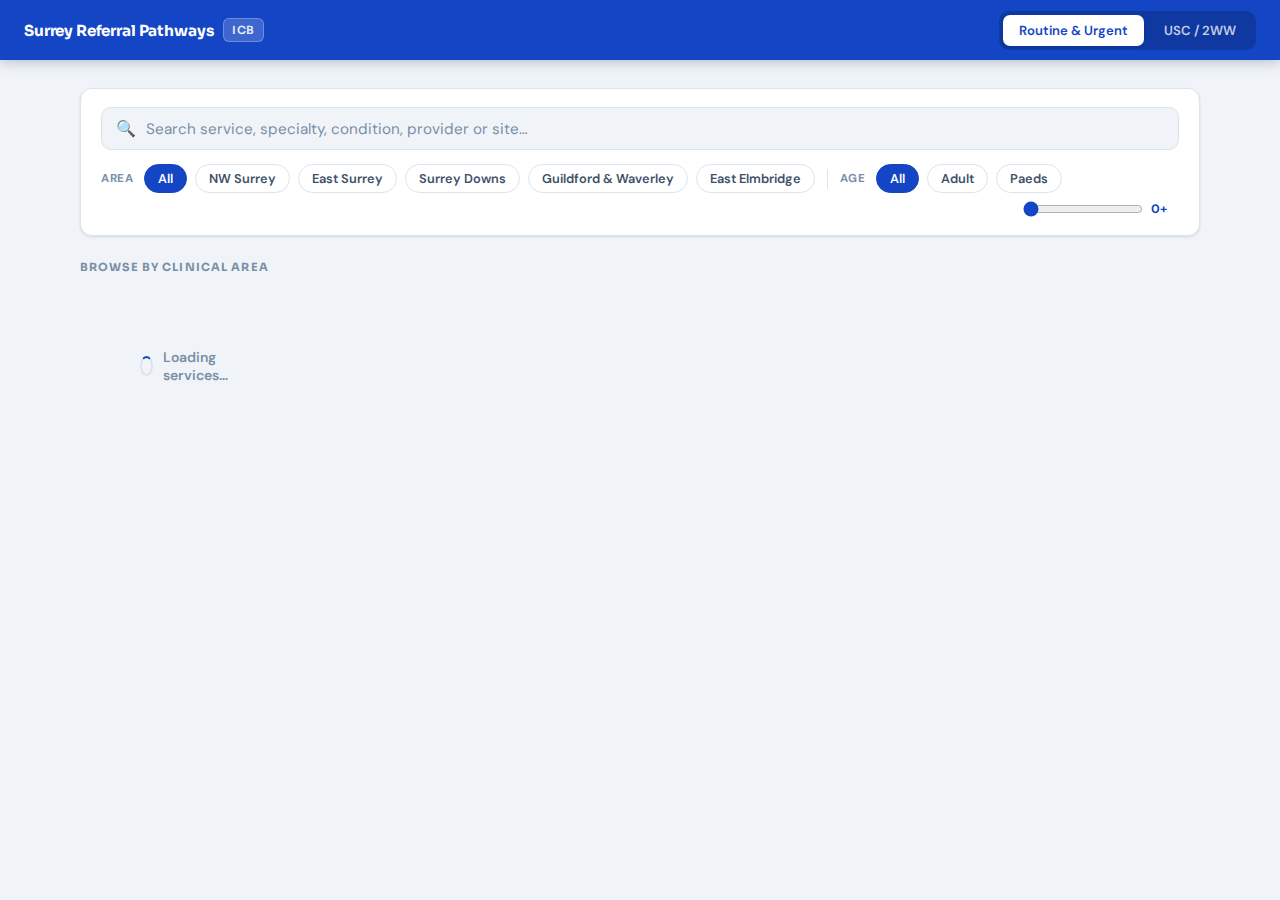
<file: index.html>
<!DOCTYPE html>
<html lang='en'>
<head>
  <meta charset='utf-8'/>
  <meta name='viewport' content='width=device-width, initial-scale=1'/>
  <title>Surrey Referral Pathways</title>
  <link rel="preconnect" href="https://fonts.googleapis.com">
  <link rel="preconnect" href="https://fonts.gstatic.com" crossorigin>
  <link href="https://fonts.googleapis.com/css2?family=Sora:wght@400;500;600;700;800&family=DM+Sans:wght@400;500;600&display=swap" rel="stylesheet">
  <style>
  :root {
    --bg: #F0F4F9;
    --surface: #FFFFFF;
    --surface-2: #F7F9FC;
    --border: #DDE3EE;
    --border-light: #EEF1F7;
    --ink: #0F1E35;
    --ink-2: #3D5068;
    --ink-3: #7A8FA6;
    --blue: #1345C5;
    --blue-dark: #0D35A0;
    --blue-light: #EBF0FD;
    --blue-mid: #C0CEFA;
    --green: #047857;
    --green-light: #ECFDF5;
    --amber: #B45309;
    --red: #BE123C;
    --red-light: #FFF1F4;
    --shadow-sm: 0 1px 3px rgba(15,30,53,.07), 0 1px 2px rgba(15,30,53,.05);
    --shadow: 0 4px 16px rgba(15,30,53,.09), 0 1px 4px rgba(15,30,53,.06);
    --shadow-lg: 0 12px 40px rgba(15,30,53,.13), 0 4px 12px rgba(15,30,53,.07);
    --r: 12px;
    --r-sm: 8px;
    --header-h: 60px;
  }
  *, *::before, *::after { box-sizing: border-box; margin: 0; padding: 0; }

  body {
    font-family: 'DM Sans', system-ui, sans-serif;
    background: var(--bg);
    color: var(--ink);
    font-size: 14px;
    min-height: 100vh;
  }

  /* ── HEADER ── */
  .site-header {
    background: var(--blue);
    height: var(--header-h);
    display: flex;
    align-items: center;
    gap: 16px;
    padding: 0 24px;
    position: sticky;
    top: 0;
    z-index: 100;
    box-shadow: 0 2px 12px rgba(15,30,53,.25);
  }
  .site-logo {
    display: flex;
    align-items: center;
    gap: 10px;
    color: #fff;
    font-family: 'Sora', sans-serif;
    font-weight: 700;
    font-size: .95rem;
    letter-spacing: -.01em;
  }
  .logo-badge {
    background: rgba(255,255,255,.18);
    border: 1px solid rgba(255,255,255,.25);
    border-radius: 6px;
    padding: 4px 8px;
    font-size: .7rem;
    font-weight: 600;
    letter-spacing: .05em;
    text-transform: uppercase;
    color: rgba(255,255,255,.9);
  }
  .tabs {
    margin-left: auto;
    display: flex;
    gap: 4px;
    background: rgba(0,0,0,.18);
    padding: 4px;
    border-radius: 10px;
  }
  .tab-btn {
    background: transparent;
    color: rgba(255,255,255,.75);
    border: none;
    border-radius: 7px;
    padding: 7px 16px;
    font-family: 'DM Sans', sans-serif;
    font-weight: 600;
    font-size: .82rem;
    cursor: pointer;
    transition: all .18s ease;
    white-space: nowrap;
  }
  .tab-btn[aria-selected='true'] {
    background: #fff;
    color: var(--blue);
    box-shadow: var(--shadow-sm);
  }
  .tab-btn:hover:not([aria-selected='true']) { color: #fff; background: rgba(255,255,255,.12); }

  /* ── VIEWS ── */
  .view { display: none; }
  .view.active { display: block; }

  .wrap { max-width: 1160px; margin: 0 auto; padding: 28px 20px 60px; }

  /* ── HOME VIEW ── */
  #home-view {}

  .search-header {
    background: var(--surface);
    border: 1px solid var(--border);
    border-radius: var(--r);
    padding: 18px 20px;
    margin-bottom: 24px;
    box-shadow: var(--shadow-sm);
  }
  .search-row {
    display: flex;
    align-items: center;
    gap: 10px;
    background: var(--bg);
    border: 1.5px solid var(--border);
    border-radius: 10px;
    padding: 10px 14px;
    transition: border-color .15s;
    margin-bottom: 14px;
  }
  .search-row:focus-within {
    border-color: var(--blue);
    background: #fff;
    box-shadow: 0 0 0 3px rgba(19,69,197,.1);
  }
  .search-icon { color: var(--ink-3); font-size: 1rem; flex-shrink: 0; }
  #global-search, #usc-search {
    flex: 1;
    border: none;
    outline: none;
    font-size: .95rem;
    font-family: 'DM Sans', sans-serif;
    background: transparent;
    color: var(--ink);
  }
  #global-search::placeholder, #usc-search::placeholder { color: var(--ink-3); }

  .filter-row {
    display: flex;
    align-items: center;
    gap: 8px;
    flex-wrap: wrap;
  }
  .filter-label {
    font-size: .72rem;
    font-weight: 700;
    text-transform: uppercase;
    letter-spacing: .06em;
    color: var(--ink-3);
    white-space: nowrap;
    margin-right: 2px;
  }
  .chip {
    padding: 5px 13px;
    border-radius: 20px;
    border: 1.5px solid var(--border);
    background: var(--surface);
    font-family: 'DM Sans', sans-serif;
    font-weight: 600;
    font-size: .8rem;
    cursor: pointer;
    color: var(--ink-2);
    transition: all .15s ease;
    white-space: nowrap;
  }
  .chip:hover { border-color: var(--blue-mid); background: var(--blue-light); color: var(--blue); }
  .chip.active { background: var(--blue); border-color: var(--blue); color: #fff; }

  .filter-divider { width: 1px; height: 20px; background: var(--border); margin: 0 4px; flex-shrink: 0; }

  .age-slider-wrap {
    display: flex;
    align-items: center;
    gap: 8px;
    margin-left: auto;
  }
  #age-slider { width: 120px; accent-color: var(--blue); cursor: pointer; }
  #age-slider-value { font-size: .78rem; font-weight: 700; color: var(--blue); min-width: 28px; }

  /* ── CATEGORY GRID ── */
  .section-label {
    font-family: 'Sora', sans-serif;
    font-size: .7rem;
    font-weight: 700;
    text-transform: uppercase;
    letter-spacing: .1em;
    color: var(--ink-3);
    margin-bottom: 14px;
  }
  .category-grid {
    display: grid;
    grid-template-columns: repeat(auto-fill, minmax(190px, 1fr));
    gap: 12px;
  }
  .category-card {
    background: var(--surface);
    border: 1.5px solid var(--border);
    border-radius: var(--r);
    padding: 18px 16px;
    box-shadow: var(--shadow-sm);
    cursor: pointer;
    display: flex;
    flex-direction: column;
    gap: 10px;
    transition: all .18s ease;
    position: relative;
    overflow: hidden;
  }
  .category-card::before {
    content: '';
    position: absolute;
    top: 0; left: 0; right: 0;
    height: 3px;
    background: var(--cat-color, var(--blue));
    opacity: 0;
    transition: opacity .18s;
  }
  .category-card:hover {
    border-color: var(--blue-mid);
    box-shadow: var(--shadow);
    transform: translateY(-2px);
  }
  .category-card:hover::before { opacity: 1; }
  .cat-emoji {
    font-size: 1.6rem;
    line-height: 1;
    display: block;
  }
  .cat-body {}
  .cat-title {
    font-family: 'Sora', sans-serif;
    font-weight: 700;
    font-size: .88rem;
    line-height: 1.3;
    color: var(--ink);
    margin-bottom: 3px;
  }
  .cat-sub {
    font-size: .75rem;
    color: var(--ink-3);
    font-weight: 500;
  }

  /* ── SEARCH RESULTS DROPDOWN ── */
  #search-results, #usc-search-results {
    border: 1px solid var(--border);
    border-radius: var(--r-sm);
    background: var(--surface);
    box-shadow: var(--shadow-lg);
    overflow: hidden;
    margin-top: 6px;
  }
  #search-results:empty, #usc-search-results:empty { display: none; }
  .search-hit {
    padding: 10px 14px;
    border-bottom: 1px solid var(--border-light);
    cursor: pointer;
    display: flex;
    flex-direction: column;
    gap: 2px;
    transition: background .12s;
  }
  .search-hit:last-child { border-bottom: none; }
  .search-hit:hover { background: var(--blue-light); }
  .search-hit-title { font-weight: 600; font-size: .88rem; color: var(--ink); }
  .search-hit-path { font-size: .75rem; color: var(--ink-3); }

  /* ── INNER VIEWS (Category / Results) ── */
  #category-view, #results-view { animation: fadeSlide .2s ease; }
  @keyframes fadeSlide { from { opacity:0; transform: translateY(8px); } to { opacity:1; transform: none; } }

  .view-header {
    display: flex;
    align-items: center;
    gap: 12px;
    margin-bottom: 22px;
    padding-bottom: 18px;
    border-bottom: 1px solid var(--border);
  }
  .back-btn {
    display: flex;
    align-items: center;
    gap: 6px;
    padding: 8px 14px;
    border-radius: var(--r-sm);
    border: 1.5px solid var(--border);
    background: var(--surface);
    font-family: 'DM Sans', sans-serif;
    font-weight: 600;
    font-size: .82rem;
    color: var(--ink-2);
    cursor: pointer;
    transition: all .15s;
    box-shadow: var(--shadow-sm);
  }
  .back-btn:hover { border-color: var(--blue-mid); color: var(--blue); background: var(--blue-light); }
  .view-title {
    font-family: 'Sora', sans-serif;
    font-size: 1.25rem;
    font-weight: 800;
    color: var(--ink);
  }
  .view-title .title-emoji { margin-right: 8px; }
  .count-pill {
    margin-left: auto;
    background: var(--blue-light);
    color: var(--blue);
    border: 1px solid var(--blue-mid);
    padding: 5px 12px;
    border-radius: 20px;
    font-weight: 700;
    font-size: .78rem;
  }

  /* ── SUBSPECIALTY LIST ── */
  .subspec-grid {
    display: grid;
    grid-template-columns: repeat(auto-fill, minmax(200px, 1fr));
    gap: 10px;
    margin-bottom: 28px;
  }
  .subspec-card {
    background: var(--surface);
    border: 1.5px solid var(--border);
    border-radius: var(--r-sm);
    padding: 13px 16px;
    cursor: pointer;
    font-weight: 600;
    font-size: .88rem;
    color: var(--ink-2);
    transition: all .15s;
    box-shadow: var(--shadow-sm);
    display: flex;
    align-items: center;
    justify-content: space-between;
    gap: 8px;
  }
  .subspec-card:hover { border-color: var(--blue); color: var(--blue); background: var(--blue-light); box-shadow: var(--shadow); }
  .subspec-card.active { background: var(--blue); color: #fff; border-color: var(--blue); }
  .subspec-arrow { opacity: .4; font-size: .8rem; }
  .subspec-card:hover .subspec-arrow, .subspec-card.active .subspec-arrow { opacity: .8; }

  /* Condition pills */
  .conditions-row { display: flex; flex-wrap: wrap; gap: 8px; margin-bottom: 20px; }

  /* ── SERVICE CARDS ── */
  .provider-section {
    background: var(--surface);
    border: 1px solid var(--border);
    border-radius: var(--r);
    margin-bottom: 16px;
    overflow: hidden;
    box-shadow: var(--shadow-sm);
  }
  .provider-header {
    padding: 13px 18px;
    background: var(--surface-2);
    border-bottom: 1px solid var(--border);
    display: flex;
    align-items: center;
    gap: 10px;
  }
  .provider-icon { font-size: 1rem; }
  .provider-name {
    font-family: 'Sora', sans-serif;
    font-weight: 700;
    font-size: .9rem;
    color: var(--ink);
  }
  .provider-count {
    margin-left: auto;
    font-size: .72rem;
    font-weight: 700;
    color: var(--ink-3);
    background: var(--border-light);
    padding: 2px 8px;
    border-radius: 10px;
  }
  .service-card {
    padding: 16px 18px;
    border-bottom: 1px solid var(--border-light);
    display: grid;
    grid-template-columns: 1fr auto;
    gap: 8px 16px;
    align-items: start;
  }
  .service-card:last-child { border-bottom: none; }
  .svc-main {}
  .svc-title {
    font-family: 'Sora', sans-serif;
    font-weight: 700;
    font-size: .9rem;
    color: var(--ink);
    margin-bottom: 3px;
    line-height: 1.35;
  }
  .svc-sub {
    font-size: .78rem;
    color: var(--ink-3);
    margin-bottom: 8px;
    font-weight: 500;
  }
  .badge-row { display: flex; flex-wrap: wrap; gap: 5px; margin-bottom: 8px; }
  .badge {
    padding: 3px 9px;
    border-radius: 6px;
    font-size: .7rem;
    font-weight: 700;
    letter-spacing: .01em;
  }
  .badge-blue { background: var(--blue-light); color: var(--blue); border: 1px solid var(--blue-mid); }
  .badge-red { background: var(--red-light); color: var(--red); border: 1px solid #fcc; }
  .badge-green { background: var(--green-light); color: var(--green); border: 1px solid #a7f3d0; }
  .svc-details { display: flex; flex-direction: column; gap: 4px; }
  .svc-detail-row { font-size: .78rem; color: var(--ink-2); display: flex; gap: 6px; align-items: flex-start; }
  .svc-detail-label { font-weight: 700; color: var(--ink-3); min-width: 44px; flex-shrink: 0; }
  .svc-notes {
    font-size: .78rem;
    color: var(--ink-2);
    background: #FFFBEB;
    border: 1px solid #FDE68A;
    border-radius: 6px;
    padding: 7px 10px;
    margin-top: 8px;
    line-height: 1.5;
  }
  .svc-meta-col {
    display: flex;
    flex-direction: column;
    align-items: flex-end;
    gap: 6px;
    padding-top: 2px;
  }
  .age-badge {
    font-size: .7rem;
    font-weight: 700;
    color: var(--ink-3);
    background: var(--surface-2);
    border: 1px solid var(--border);
    border-radius: 6px;
    padding: 3px 8px;
    white-space: nowrap;
  }

  /* ── USC PANEL ── */
  #panel-usc .search-header { margin-bottom: 20px; }

  /* ── EMPTY / LOADING ── */
  .empty-state {
    text-align: center;
    padding: 60px 20px;
    color: var(--ink-3);
  }
  .empty-state .big { font-size: 2.5rem; margin-bottom: 10px; }
  .empty-state p { font-size: .9rem; }

  .loading {
    display: flex;
    align-items: center;
    justify-content: center;
    gap: 10px;
    padding: 60px;
    color: var(--ink-3);
    font-weight: 600;
  }
  .spinner {
    width: 20px; height: 20px;
    border: 2.5px solid var(--border);
    border-top-color: var(--blue);
    border-radius: 50%;
    animation: spin .7s linear infinite;
  }
  @keyframes spin { to { transform: rotate(360deg); } }

  /* ── RESPONSIVE ── */
  @media (max-width: 600px) {
    .wrap { padding: 16px 12px 40px; }
    .category-grid { grid-template-columns: repeat(2, 1fr); gap: 10px; }
    .site-header { padding: 0 14px; }
    .filter-row { gap: 6px; }
    .age-slider-wrap { margin-left: 0; margin-top: 8px; }
    .filter-row { flex-wrap: wrap; }
  }
  </style>
</head>
<body>

  <header class='site-header'>
    <div class='site-logo'>
      <div>Surrey Referral Pathways</div>
      <div class='logo-badge'>ICB</div>
    </div>
    <nav class='tabs' role='tablist'>
      <button id='tab-ur' class='tab-btn' role='tab' aria-selected='true' aria-controls='panel-ur'>Routine &amp; Urgent</button>
      <button id='tab-usc' class='tab-btn' role='tab' aria-selected='false' aria-controls='panel-usc'>USC / 2WW</button>
    </nav>
  </header>

  <main class='wrap'>

    <!-- ═══════════════════ ROUTINE & URGENT PANEL ═══════════════════ -->
    <section id='panel-ur' class='view active' aria-labelledby='tab-ur'>

      <!-- HOME VIEW: search + filters + grid -->
      <div id='home-view' class='view active'>
        <div class='search-header'>
          <div class='search-row'>
            <span class='search-icon'>🔍</span>
            <input id='global-search' type='text' autocomplete='off' placeholder='Search service, specialty, condition, provider or site…'/>
          </div>
          <div id='search-results'></div>
          <div class='filter-row'>
            <span class='filter-label'>Area</span>
            <div id='ur-region' style='display:contents'>
              <button class='chip active' data-area=''>All</button>
              <button class='chip' data-area='NW Surrey'>NW Surrey</button>
              <button class='chip' data-area='East Surrey'>East Surrey</button>
              <button class='chip' data-area='Surrey Downs'>Surrey Downs</button>
              <button class='chip' data-area='Guildford &amp; Waverley'>Guildford &amp; Waverley</button>
              <button class='chip' data-area='East Elmbridge'>East Elmbridge</button>
            </div>
            <div class='filter-divider'></div>
            <span class='filter-label'>Age</span>
            <button class='age-chip chip active' data-age='all'>All</button>
            <button class='age-chip chip' data-age='adult'>Adult</button>
            <button class='age-chip chip' data-age='paeds'>Paeds</button>
            <div class='age-slider-wrap'>
              <input id='age-slider' type='range' min='0' max='120' value='0' step='1'/>
              <span id='age-slider-value'>0+</span>
            </div>
          </div>
        </div>

        <div class='section-label'>Browse by clinical area</div>
        <div id='category-grid' class='category-grid'>
          <div class='loading'><div class='spinner'></div> Loading services…</div>
        </div>
      </div>

      <!-- CATEGORY VIEW: subspecialties -->
      <div id='category-view' class='view'>
        <div class='view-header'>
          <button class='back-btn' id='back-to-home'>← Back</button>
          <div class='view-title' id='cat-view-title'></div>
        </div>
        <div class='section-label'>Sub-specialties</div>
        <div id='subspec-grid' class='subspec-grid'></div>
      </div>

      <!-- RESULTS VIEW: service cards -->
      <div id='results-view' class='view'>
        <div class='view-header'>
          <button class='back-btn' id='back-to-cat'>← Back</button>
          <div class='view-title' id='results-title'></div>
          <div class='count-pill' id='results-count'></div>
        </div>
        <div class='conditions-row' id='condition-list'></div>
        <div id='results-body'></div>
      </div>

    </section>

    <!-- ═══════════════════ USC / 2WW PANEL ═══════════════════ -->
    <section id='panel-usc' class='view' aria-labelledby='tab-usc'>
      <div class='search-header'>
        <div class='search-row'>
          <span class='search-icon'>🔍</span>
          <input id='usc-search' type='text' autocomplete='off' placeholder='Search USC cancer type, provider or service…'/>
        </div>
        <div id='usc-search-results'></div>
        <div class='filter-row'>
          <span class='filter-label'>Area</span>
          <div id='usc-region' style='display:contents'>
            <button class='chip active' data-area=''>All</button>
            <button class='chip' data-area='NW Surrey'>NW Surrey</button>
            <button class='chip' data-area='East Surrey'>East Surrey</button>
            <button class='chip' data-area='Surrey Downs'>Surrey Downs</button>
            <button class='chip' data-area='Guildford &amp; Waverley'>Guildford &amp; Waverley</button>
            <button class='chip' data-area='East Elmbridge'>East Elmbridge</button>
          </div>
        </div>
      </div>

      <div class='section-label' style='margin-top:4px'>USC cancer pathways</div>
      <div id='usc-grid' class='category-grid'></div>
      <div id='usc-results' style='margin-top:20px'></div>
    </section>

  </main>

  <script src='hybrid-loader.js'></script>
</body>
</html>
</file>
